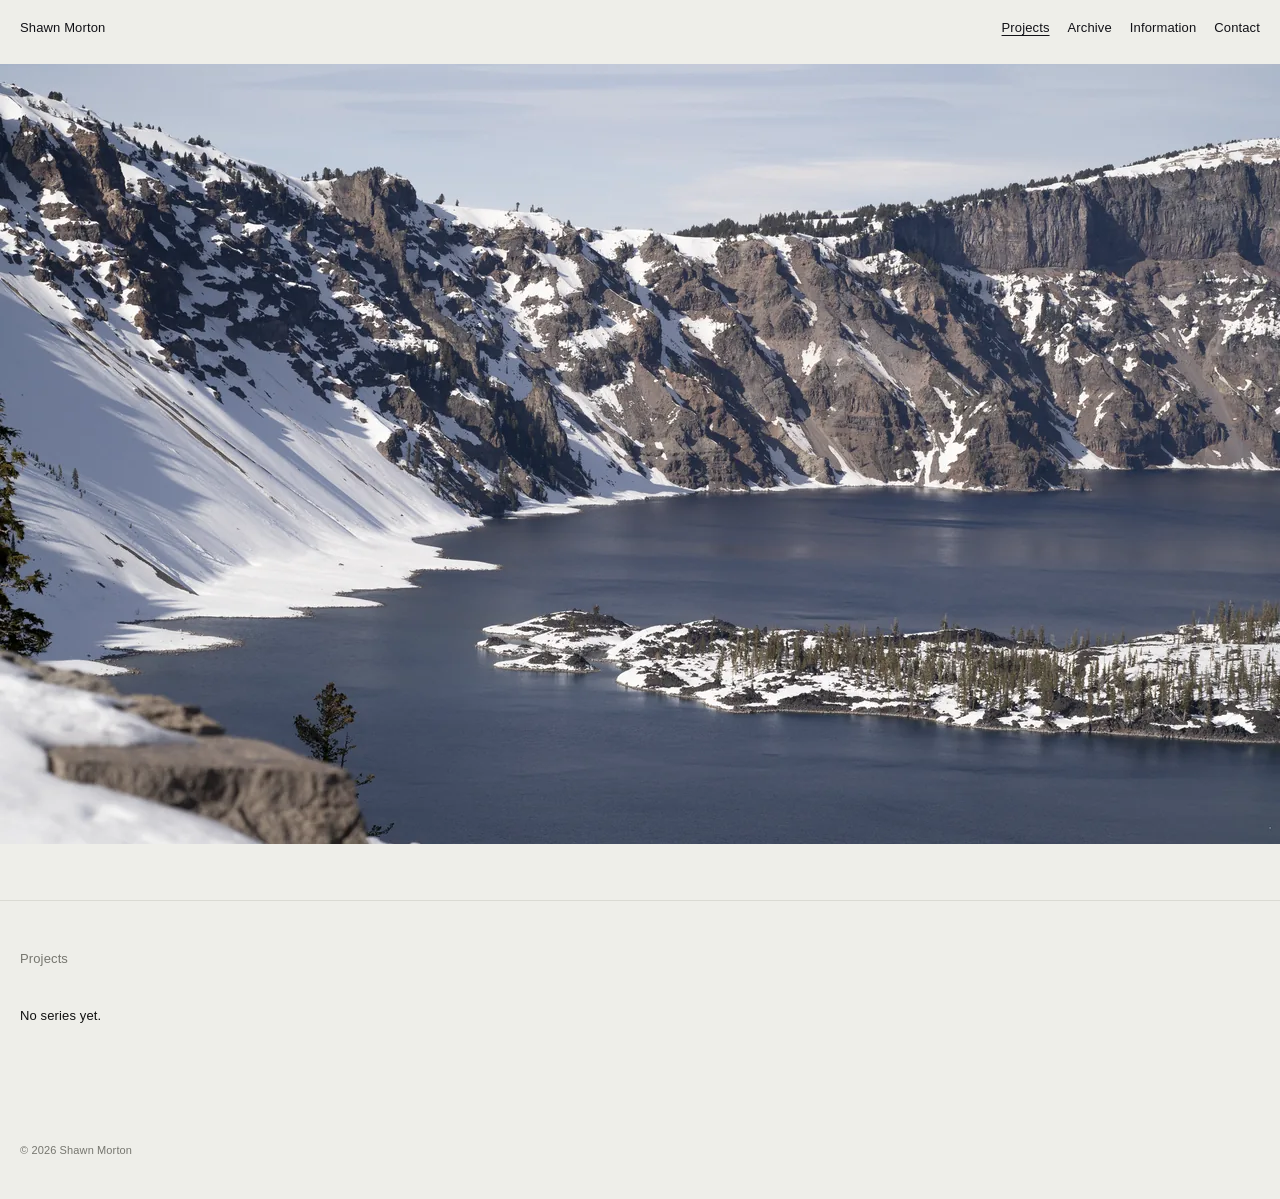
<file: index.html>
<!DOCTYPE html>
<html lang="en" data-theme="light">
<head>
<meta charset="utf-8">
<meta name="viewport" content="width=device-width, initial-scale=1, viewport-fit=cover">
<meta name="color-scheme" content="light dark">
<title>Portfolio</title>
<meta name="description" content="Photography portfolio.">
<link rel="stylesheet" href="css/style.css">
<link rel="icon" href="data:image/svg+xml,%3Csvg xmlns=%27http://www.w3.org/2000/svg%27 viewBox=%270 0 16 16%27%3E%3Crect width=%2716%27 height=%2716%27 fill=%27%23111%27/%3E%3C/svg%3E">
</head>
<body>
<header class="site-header"></header>
<main>
  <section id="cycler" class="cycler" aria-live="off"></section>
  <section class="index" id="work">
    <a id="projects" class="visually-hidden" aria-hidden="true"></a>
    <h2>Projects</h2>
    <div class="series-grid" id="series-grid"></div>
  </section>
  <!-- Used only when singlePage is true in js/config.js -->
  <div id="series-view" hidden>
    <header class="series-head" id="series-head"></header>
    <section id="feed" class="feed"></section>
    <nav class="series-nav" id="series-nav" aria-label="Other series"></nav>
  </div>
  <section class="archive" id="archive" hidden><h1>Archive</h1><div class="wall" id="archive-wall"></div></section>
  <section class="info" id="info" hidden></section>
</main>
<footer class="site-footer"></footer>
<script src="js/config.js"></script>
<script src="data/manifest.js"></script>
<script src="js/app.js"></script>
</body>
</html>
</file>
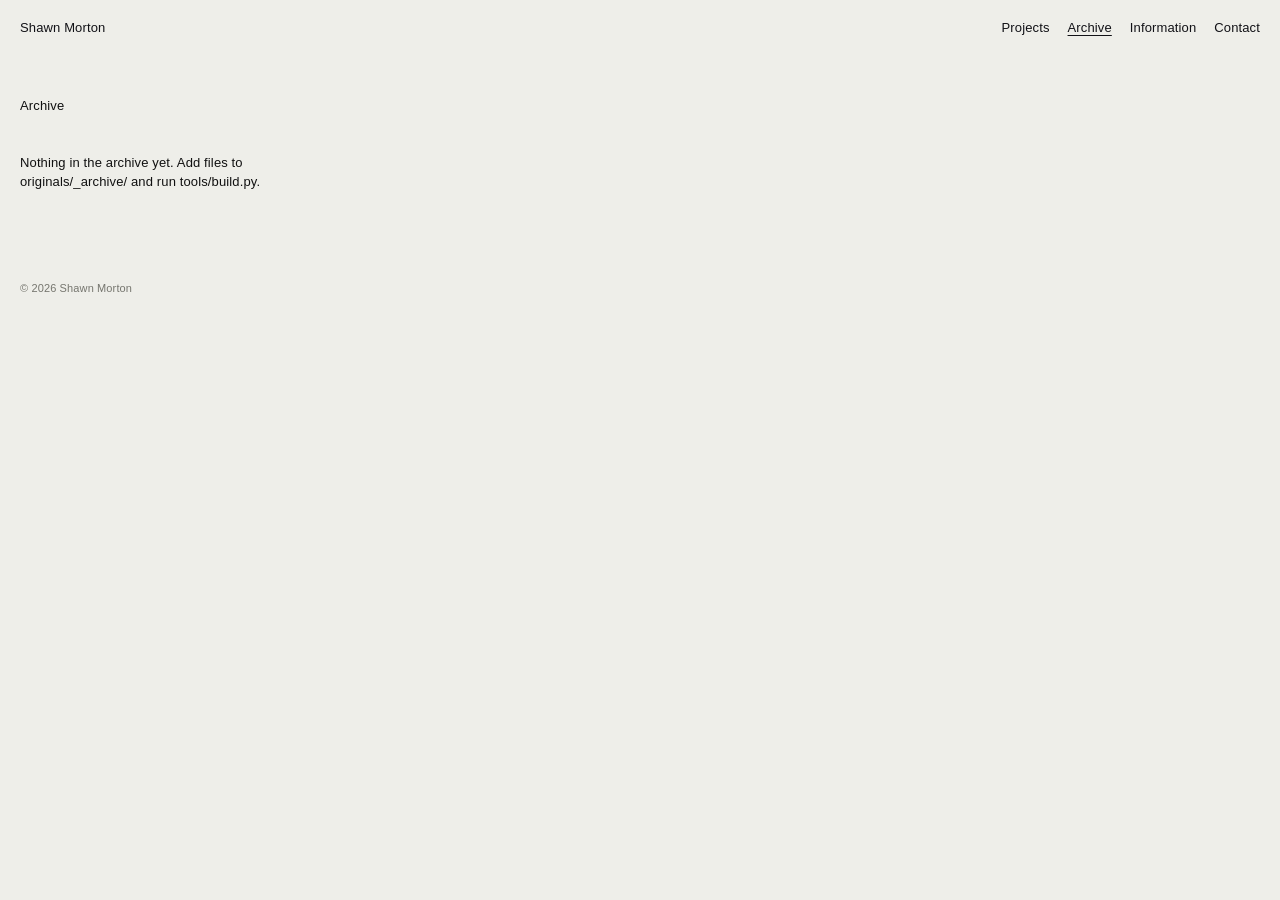
<file: archive.html>
<!DOCTYPE html>
<html lang="en" data-theme="light">
<head>
<meta charset="utf-8">
<meta name="viewport" content="width=device-width, initial-scale=1, viewport-fit=cover">
<meta name="color-scheme" content="light dark">
<title>Archive</title>
<meta name="description" content="Archive of loose photographs.">
<link rel="stylesheet" href="css/style.css">
<link rel="icon" href="data:image/svg+xml,%3Csvg xmlns=%27http://www.w3.org/2000/svg%27 viewBox=%270 0 16 16%27%3E%3Crect width=%2716%27 height=%2716%27 fill=%27%23111%27/%3E%3C/svg%3E">
</head>
<body>
<header class="site-header"></header>
<main>
  <section class="archive" id="archive"><h1>Archive</h1><div class="wall" id="archive-wall"></div></section>
</main>
<footer class="site-footer"></footer>
<script src="js/config.js"></script>
<script src="data/manifest.js"></script>
<script src="js/app.js"></script>
</body>
</html>
</file>
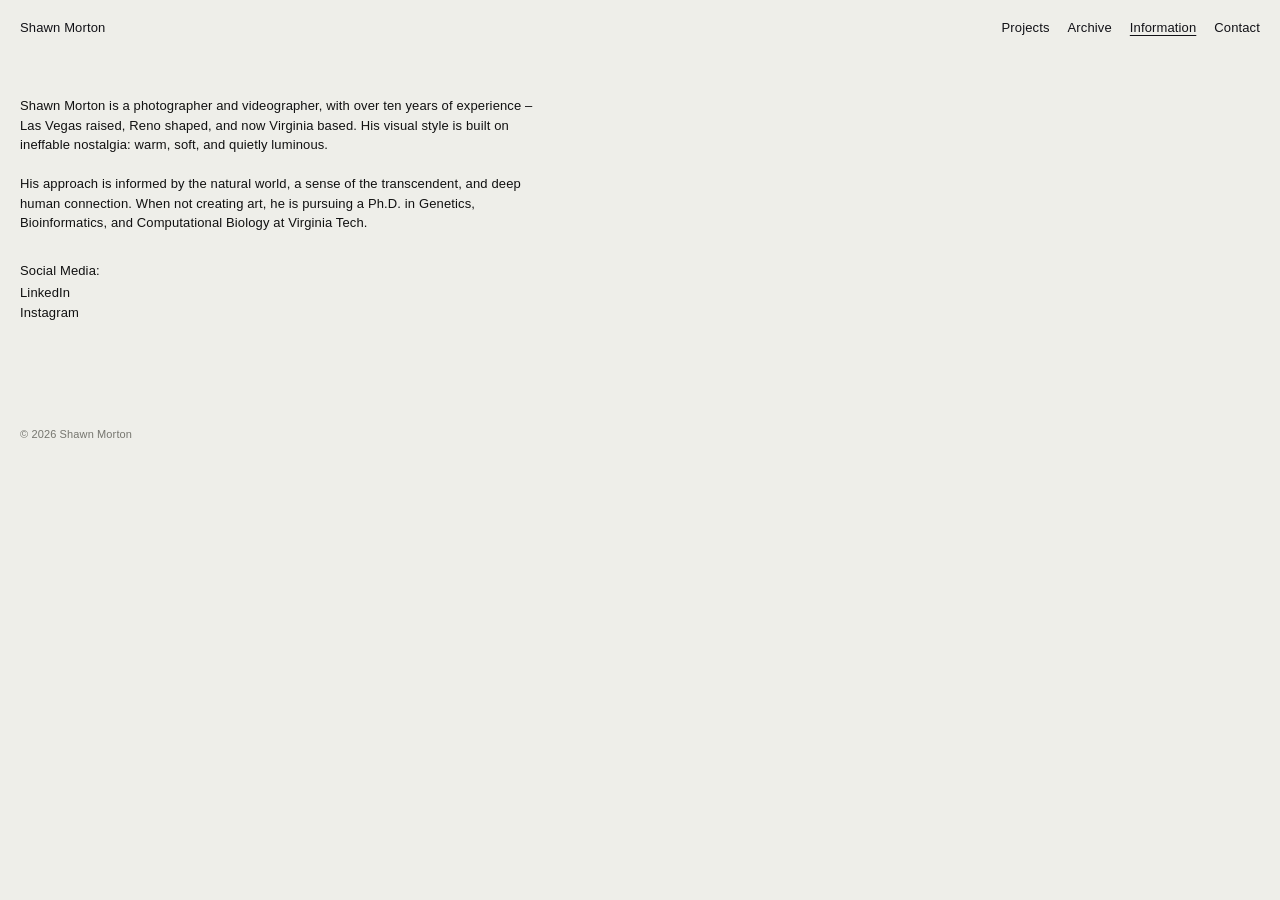
<file: info.html>
<!DOCTYPE html>
<html lang="en" data-theme="light">
<head>
<meta charset="utf-8">
<meta name="viewport" content="width=device-width, initial-scale=1, viewport-fit=cover">
<meta name="color-scheme" content="light dark">
<title>Information</title>
<meta name="description" content="About and contact.">
<link rel="stylesheet" href="css/style.css">
<link rel="icon" href="data:image/svg+xml,%3Csvg xmlns=%27http://www.w3.org/2000/svg%27 viewBox=%270 0 16 16%27%3E%3Crect width=%2716%27 height=%2716%27 fill=%27%23111%27/%3E%3C/svg%3E">
</head>
<body>
<header class="site-header"></header>
<main>
  <section class="info" id="info"></section>
</main>
<footer class="site-footer"></footer>
<script src="js/config.js"></script>
<script src="data/manifest.js"></script>
<script src="js/app.js"></script>
</body>
</html>
</file>
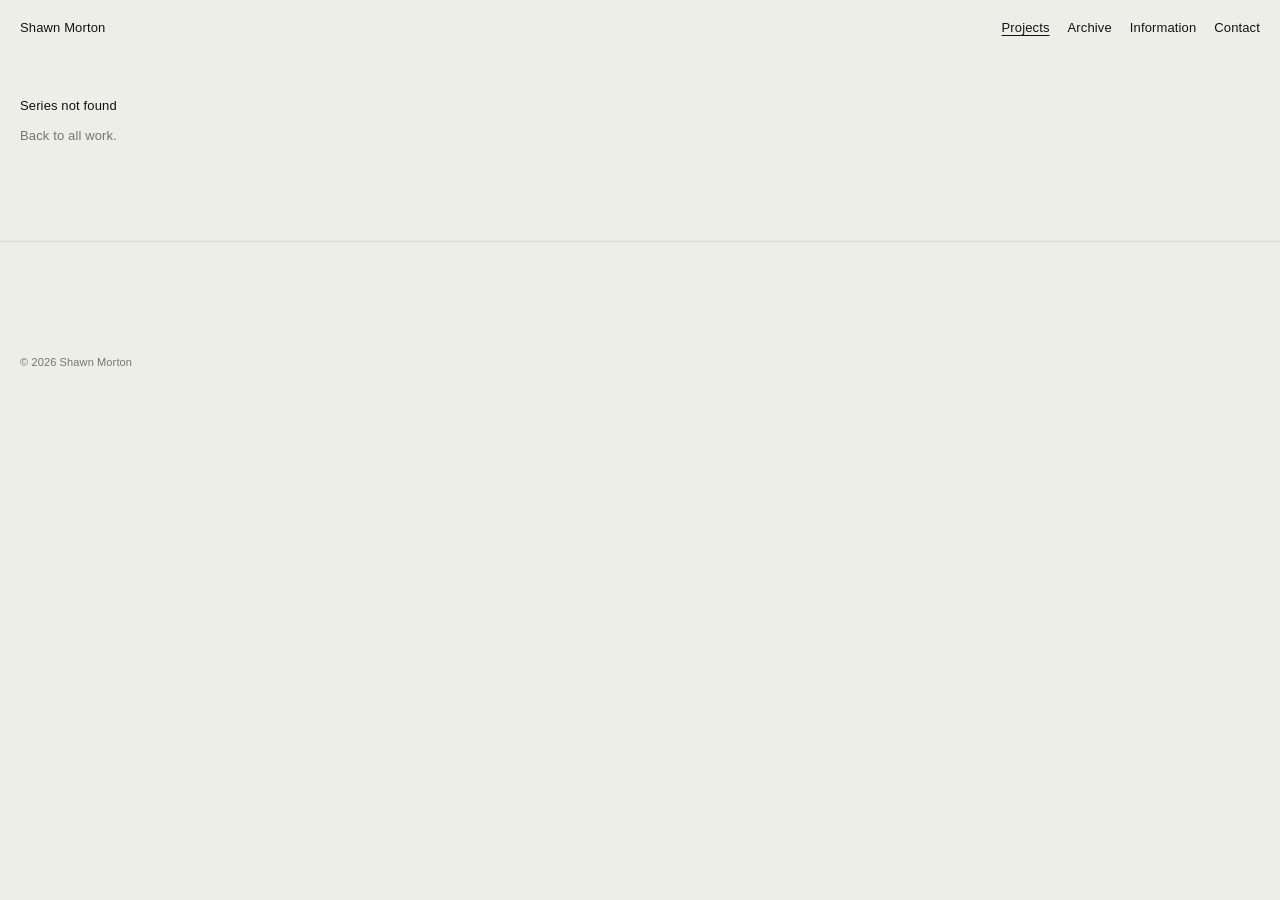
<file: series.html>
<!DOCTYPE html>
<html lang="en" data-theme="light">
<head>
<meta charset="utf-8">
<meta name="viewport" content="width=device-width, initial-scale=1, viewport-fit=cover">
<meta name="color-scheme" content="light dark">
<title>Series</title>
<meta name="description" content="A photo series.">
<link rel="stylesheet" href="css/style.css">
<link rel="icon" href="data:image/svg+xml,%3Csvg xmlns=%27http://www.w3.org/2000/svg%27 viewBox=%270 0 16 16%27%3E%3Crect width=%2716%27 height=%2716%27 fill=%27%23111%27/%3E%3C/svg%3E">
</head>
<body>
<header class="site-header"></header>
<main>
  <header class="series-head" id="series-head"></header>
  <section id="feed" class="feed"></section>
  <nav class="series-nav" id="series-nav" aria-label="Other series"></nav>
</main>
<footer class="site-footer"></footer>
<script src="js/config.js"></script>
<script src="data/manifest.js"></script>
<script src="js/app.js"></script>
</body>
</html>
</file>
<file: css/style.css>
:root {
  --bg: #eeeee9;      /* warm off-white page colour */
  --fg: #111111;
  --muted: #76766f;
  --rule: #dadad3;
  --gutter: 20px;
  --header-h: 56px;
  --font: "Helvetica Neue", Helvetica, Arial, system-ui, sans-serif;
}
@media (prefers-color-scheme: dark) {
  :root:not([data-theme="light"]) { --bg: #0e0e0e; --fg: #f2f2f2; --muted: #8a8a8a; --rule: #222; }
}
:root[data-theme="dark"] { --bg: #0e0e0e; --fg: #f2f2f2; --muted: #8a8a8a; --rule: #222; }

* { box-sizing: border-box; }
html { -webkit-text-size-adjust: 100%; }
body {
  margin: 0; background: var(--bg); color: var(--fg);
  font: 13px/1.5 var(--font); letter-spacing: 0.01em;
  -webkit-font-smoothing: antialiased;
}
a { color: inherit; text-decoration: none; }
a:hover { opacity: 0.55; }
img, video { display: block; max-width: 100%; height: auto; }
button { font: inherit; color: inherit; background: none; border: 0; padding: 0; cursor: pointer; }
.visually-hidden { position: absolute; width: 1px; height: 1px; overflow: hidden; clip: rect(0 0 0 0); }

/* Header -------------------------------------------------- */
.site-header {
  position: fixed; inset: 0 0 auto 0; z-index: 20; height: var(--header-h);
  display: flex; align-items: center; justify-content: space-between;
  padding: 0 var(--gutter); mix-blend-mode: difference; color: #fff;
}
.site-header a:hover { opacity: 0.6; }
.brand { font-weight: 500; }
.brand small { display: block; font-weight: 400; opacity: 0.75; font-size: 11px; line-height: 1.2; }
.nav { display: flex; gap: 18px; }
.nav a[aria-current="page"] { text-decoration: underline; text-underline-offset: 3px; }
.brand { white-space: nowrap; }
@media (max-width: 560px) {
  .brand small { display: none; }
  .site-header { font-size: 12px; }
  .nav { gap: 12px; }
}

/* Home: cycling frames ----------------------------------- */
.cycler {
  position: relative; height: 100svh; min-height: 420px;
  display: grid; place-items: center; padding: calc(var(--header-h) + 8px) var(--gutter) 56px;
  cursor: pointer; user-select: none; -webkit-user-select: none; -webkit-tap-highlight-color: transparent;
}
.cycler .frame {
  /* edge to edge: no side gutters; same top/bottom spacing as before */
  position: absolute; inset: calc(var(--header-h) + 8px) 0 56px 0;
  display: block; opacity: 0;
}
.cycler .frame.is-on { opacity: 1; }
.cycler .frame img {
  width: 100%; height: 100%; max-width: none; max-height: none;
  object-fit: cover; object-position: center; background-size: cover; background-position: center;
}
.cycler .caption {
  position: absolute; left: var(--gutter); right: var(--gutter); bottom: 18px;
  display: flex; justify-content: space-between; color: var(--muted); font-size: 12px; pointer-events: none;
}
.cycler .caption .title { white-space: nowrap; }
.cycler .caption .hint { opacity: 0; transition: opacity .4s; text-align: right; }
@media (hover: none) { .cycler .caption .hint { display: none; } }
.cycler.is-paused .caption .hint { opacity: 1; }
.cycler.is-empty { cursor: default; }
.cycler .empty { color: var(--muted); text-align: center; max-width: 36ch; }

/* Series index ------------------------------------------- */
.index { padding: 48px var(--gutter) 80px; border-top: 1px solid var(--rule); scroll-margin-top: var(--header-h); }
.index h2 { font-size: 13px; font-weight: 500; margin: 0 0 24px; color: var(--muted); }
.series-grid { display: grid; grid-template-columns: repeat(auto-fill, minmax(220px, 1fr)); gap: 32px var(--gutter); }
.series-card .thumb { aspect-ratio: 4 / 5; overflow: hidden; background: var(--rule); }
.series-card .thumb img { width: 100%; height: 100%; object-fit: cover; transition: transform .6s ease; }
.series-card:hover .thumb img { transform: scale(1.02); }
.series-card:hover { opacity: 1; }
.series-card .meta { display: flex; justify-content: space-between; gap: 8px; margin-top: 8px; }
.series-card .meta span:last-child { color: var(--muted); }
@media (max-width: 560px) { .series-grid { grid-template-columns: repeat(2, 1fr); gap: 24px 12px; } }

/* Archive ----------------------------------------------- */
.archive { padding: calc(var(--header-h) + 40px) var(--gutter) 64px; }
.archive h1 { font-size: 13px; font-weight: 500; margin: 0 0 24px; }
.archive h1 span { color: var(--muted); margin-left: 8px; font-weight: 400; }
.wall { columns: 4 240px; column-gap: var(--gutter); }
.wall figure { margin: 0 0 var(--gutter); break-inside: avoid; }
.wall img { width: 100%; cursor: zoom-in; background-size: cover; }
.wall video { width: 100%; background: #000; }
@media (max-width: 560px) { .wall { columns: 2 140px; column-gap: 12px; } .wall figure { margin-bottom: 12px; } }

/* Series page ------------------------------------------- */
.series-head { padding: calc(var(--header-h) + 40px) var(--gutter) 32px; max-width: 720px; }
.series-head h1 { font-size: 13px; font-weight: 500; margin: 0; }
.series-head .year { color: var(--muted); margin-left: 8px; }
.series-head p { color: var(--muted); margin: 10px 0 0; max-width: 56ch; }
.feed { display: grid; gap: 48px; padding: 0 var(--gutter) 64px; justify-items: center; }
.feed figure { margin: 0; width: 100%; max-width: 1400px; display: grid; justify-items: center; }
.feed figure img, .feed figure video { max-height: 90svh; width: auto; max-width: 100%; }
.feed .is-portrait img, .feed .is-portrait video { max-height: 90svh; }
.feed img { background-size: cover; background-position: center; cursor: zoom-in; }
.feed video { background: #000; }
.feed figcaption { margin-top: 8px; font-size: 12px; color: var(--muted); display: none; }
.feed.show-captions figcaption { display: block; }
@media (max-width: 760px) { .feed { gap: 24px; } .feed figure img, .feed figure video { max-height: none; width: 100%; } }

.grid { display: grid; grid-template-columns: repeat(auto-fill, minmax(280px, 1fr)); gap: var(--gutter); padding: 0 var(--gutter) 64px; }
.grid figure { margin: 0; }
.grid img { width: 100%; cursor: zoom-in; background-size: cover; }
.grid video { width: 100%; background: #000; }
@media (max-width: 560px) { .grid { grid-template-columns: 1fr; } }

.series-nav { display: flex; justify-content: space-between; gap: 16px; padding: 24px var(--gutter) 64px; border-top: 1px solid var(--rule); }
.series-nav span { color: var(--muted); display: block; font-size: 11px; }
.series-nav a:last-child { text-align: right; }

/* Lightbox ---------------------------------------------- */
.lightbox {
  position: fixed; inset: 0; z-index: 50; background: var(--bg); display: none;
  place-items: center; padding: var(--gutter); touch-action: pan-y;
  width: 100vw; height: 100vh; height: 100svh; max-width: none; max-height: none; margin: 0; border: 0; color: var(--fg);
}
.lightbox::backdrop { background: transparent; }
.lightbox[open] { display: grid; }
.lightbox img { max-width: 100%; max-height: calc(100svh - 2 * var(--gutter)); width: auto; height: auto; object-fit: contain; }
.lightbox .lb-close { position: absolute; top: 16px; right: var(--gutter); font-size: 13px; z-index: 2; }
.lightbox .lb-count { position: absolute; top: 16px; left: var(--gutter); font-size: 12px; color: var(--muted); }
.lightbox .lb-prev, .lightbox .lb-next { position: absolute; top: 0; bottom: 0; width: 40%; cursor: w-resize; }
.lightbox .lb-prev { left: 0; } .lightbox .lb-next { right: 0; cursor: e-resize; }
body.has-lightbox { overflow: hidden; }

/* Info page --------------------------------------------- */
.info { padding: calc(var(--header-h) + 40px) var(--gutter) 80px; max-width: 560px; }
.info p { margin: 0 0 1.5em; }
.info h2 { font-size: 13px; font-weight: 400; margin: 2.2em 0 .2em; }
.info ul { list-style: none; padding: 0; margin: 0; }
.info .credit { margin-top: 3em; color: var(--muted); font-size: 12px; }

.site-footer { padding: 24px var(--gutter) 40px; color: var(--muted); font-size: 11px; display: flex; justify-content: space-between; gap: 16px; }

/* Lazy-loading polish */
img.lazy { opacity: 0; transition: opacity .35s ease; }
img.lazy.is-loaded { opacity: 1; }

@media (prefers-reduced-motion: reduce) {
  .cycler .frame { transition: none; }
  .series-card .thumb img { transition: none; }
}
</file>
